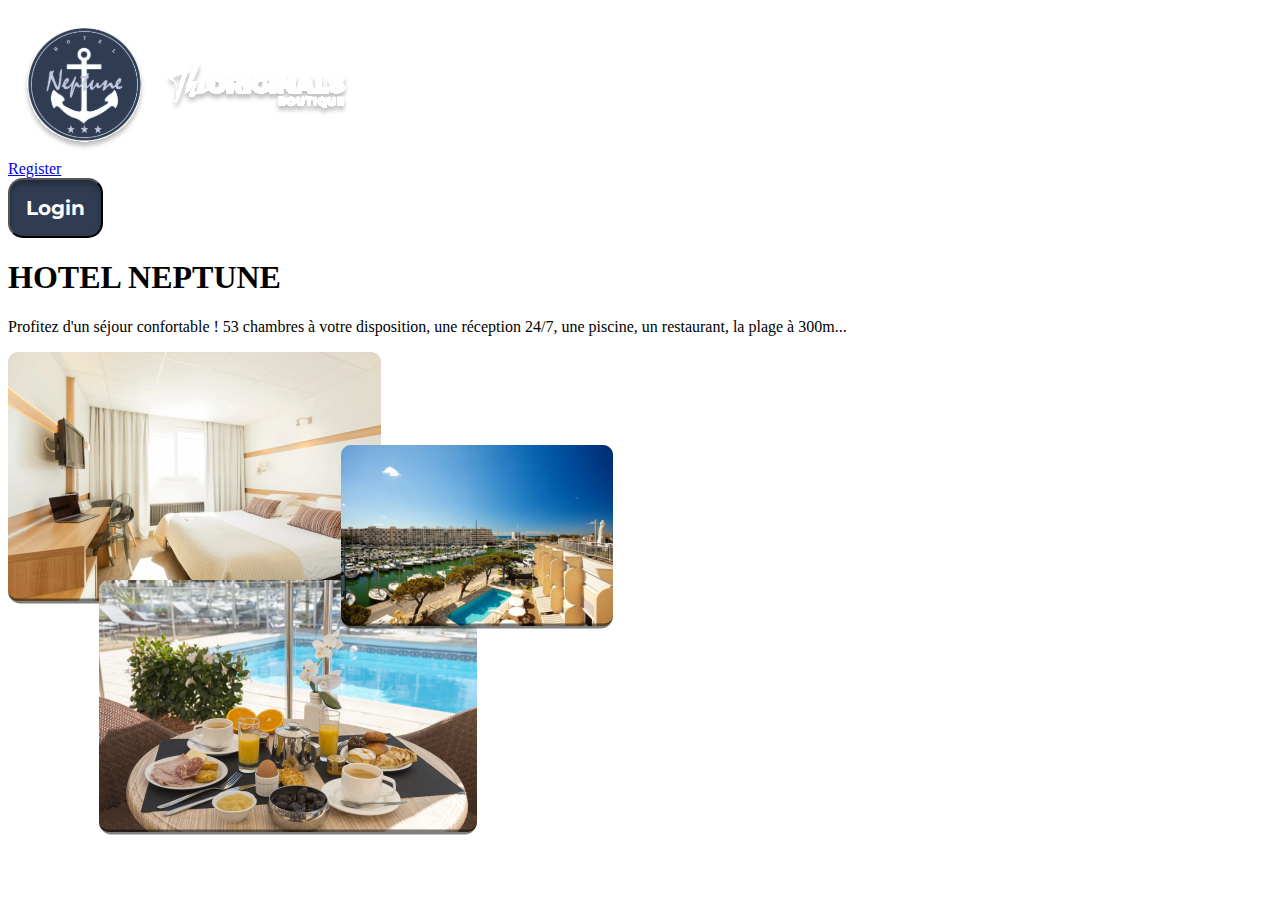
<file: app/public/index.html>
<DOCTYPE html>
  <html>
    <head>
      <meta charset="utf-8" />
      <link rel="stylesheet" href="index.css" />
      <title>Acceuil-Hotel-Neptune</title>
      <link rel="icon" type="image/png" sizes="16x16" href="Logo-Neptune.png" />
      <link
        href="https://fonts.googleapis.com/css2?family=Montserrat:ital,wght@0,100;0,200;0,300;0,400;0,500;0,600;0,700;0,800;0,900;1,100;1,200;1,300;1,400;1,500;1,600;1,700;1,800;1,900&display=swap"
        rel="stylesheet"
      />
    </head>
    <body>
      <div class="container">
        <div class="nav">
          <div class="logo">
            <img src="./images/logo.svg" alt="Logo Hotel Neptune" />
          </div>
          <div class="button-nav">
            <a href="register" class="Register">Register</a>
            <button class="Login">Login</button>
          </div>
        </div>
        <div class="page">
          <div class="texte">
            <h1 class="titre-texte">HOTEL NEPTUNE</h1>

            <p class="para">
              Profitez d'un séjour confortable ! 53 chambres à votre
              disposition, une réception 24/7, une piscine, un restaurant, la
              plage à 300m...
            </p>
          </div>
          <div class="image-hotel">
            <img src="./images/Images.png" alt="Photos Hotel" />
          </div>
        </div>
      </div>
    </body></html
></DOCTYPE>
</file>
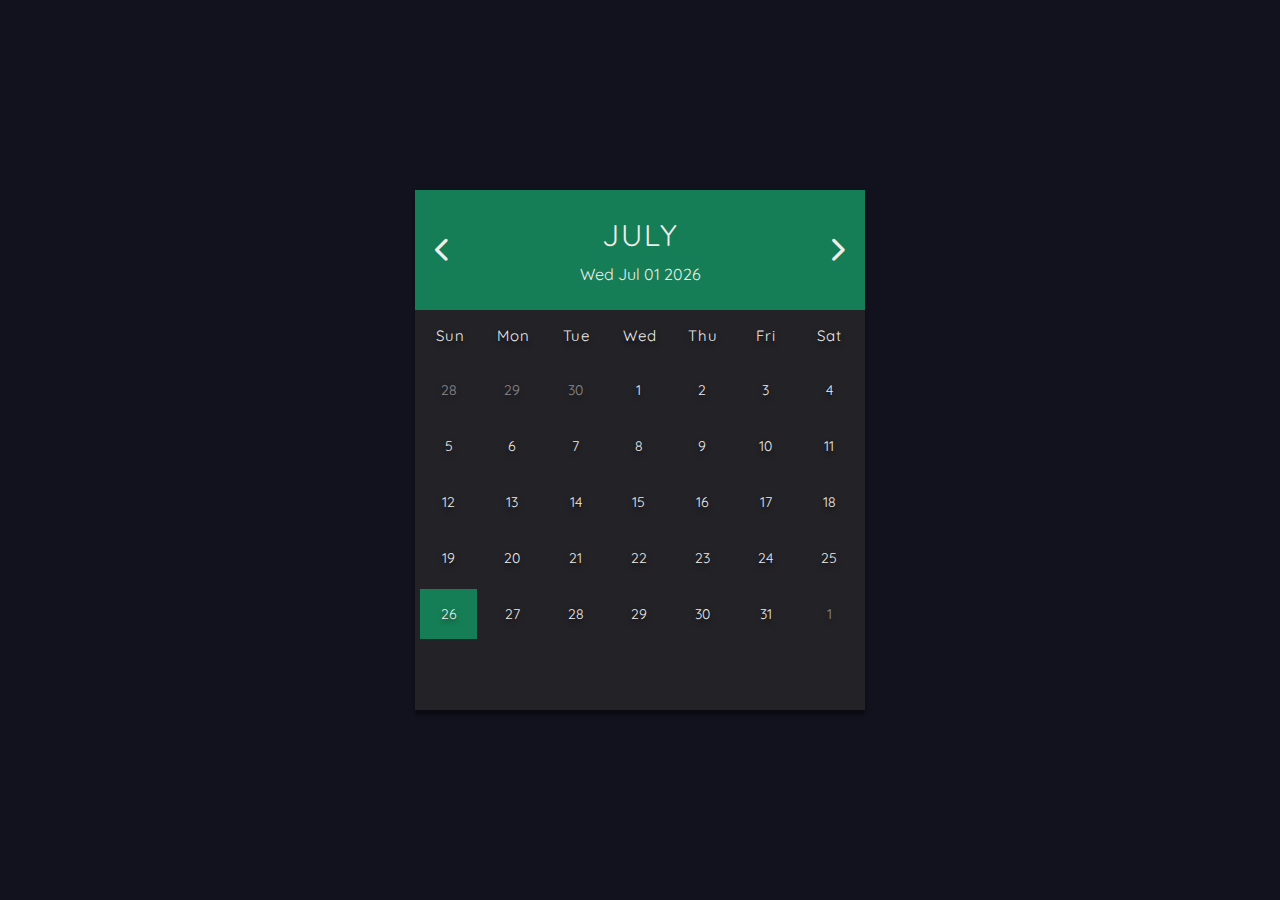
<file: calendar/calendar.html>
<!DOCTYPE html>
<html lang="en">
  <head>
    <meta charset="UTF-8" />
    <meta http-equiv="X-UA-Compatible" content="IE=edge" />
    <meta name="viewport" content="width=device-width, initial-scale=1.0" />
    <title>Calendar</title>
    <link rel="Stylesheet" href="calendar_style.css" />
    <link
      rel="stylesheet"
      href="https://cdnjs.cloudflare.com/ajax/libs/font-awesome/6.2.1/css/all.min.css"
    />
    <link rel="preconnect" href="https://fonts.googleapis.com" />
    <link rel="preconnect" href="https://fonts.gstatic.com" crossorigin />
    <link
      href="https://fonts.googleapis.com/css2?family=Quicksand:wght@300;400;500;600;700&display=swap"
      rel="stylesheet"
    />
  </head>
  <body>
    <div class="container">
      <div class="calendar">
        <div class="month">
          <i class="fas fa-chevron-left prev"></i>
          <div class="date">
            <h1></h1>
            <p></p>
          </div>
          <i class="fas fa-chevron-right next"></i>
        </div>
        <div class="weekdays">
          <div>Sun</div>
          <div>Mon</div>
          <div>Tue</div>
          <div>Wed</div>
          <div>Thu</div>
          <div>Fri</div>
          <div>Sat</div>
        </div>
        <div class="days"></div>
      </div>
    </div>

    <script src="calendar_script.js"></script>
  </body>
</html>
</file>
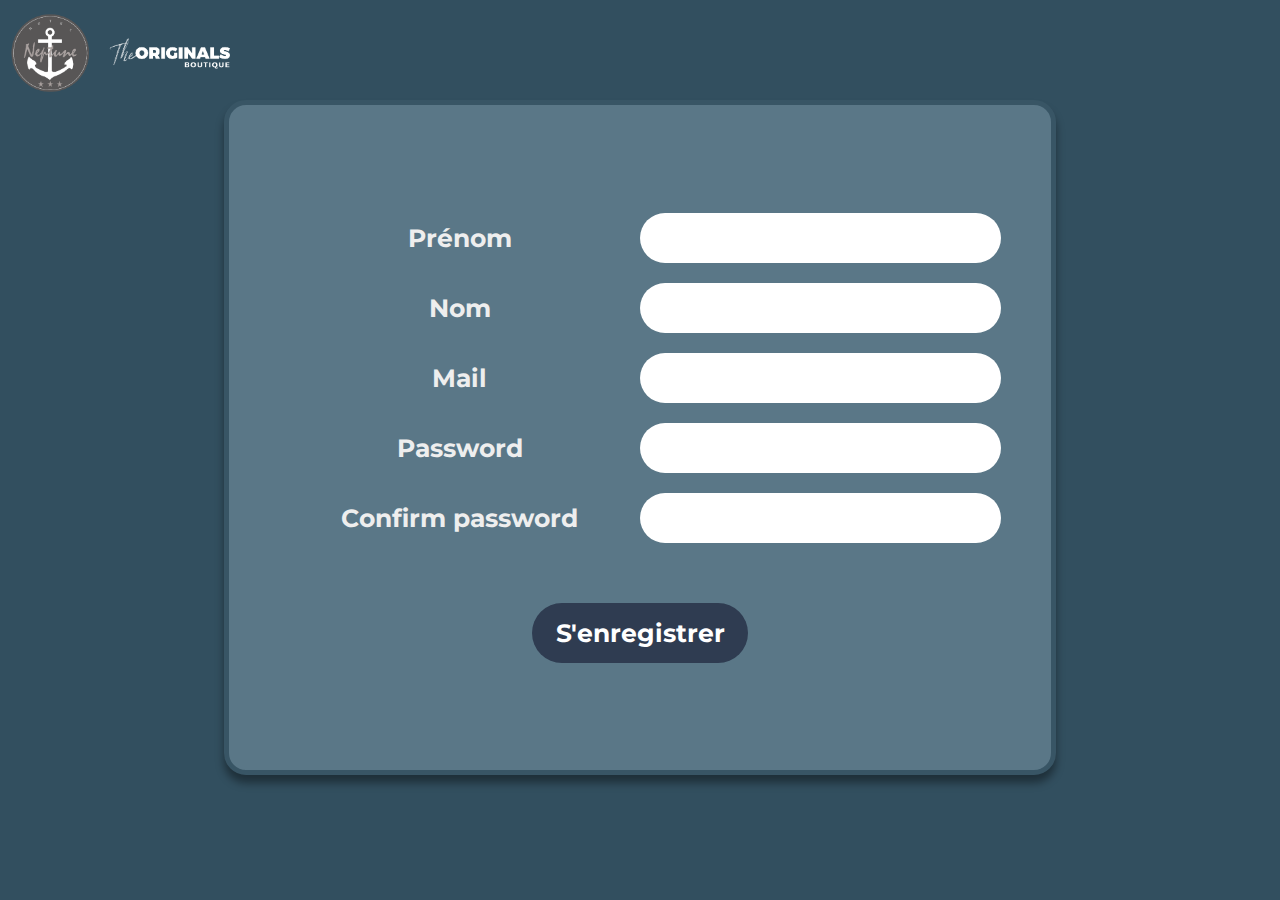
<file: login/login.html>
<!DOCTYPE html>
<html lang="en">
  <head>
    <title>Login</title>
    <meta charset="UTF-8" />
    <meta name="viewport" content="width=device-width, initial-scale=1" />
    <link href="login.css" rel="stylesheet" />
    <link rel="preconnect" href="https://fonts.googleapis.com" />
    <link rel="preconnect" href="https://fonts.gstatic.com" crossorigin />
    <link
      href="https://fonts.googleapis.com/css2?family=Montserrat:ital,wght@0,100;0,200;0,300;0,400;0,500;0,600;0,700;0,800;0,900;1,100;1,200;1,300;1,400;1,500;1,600;1,700;1,800;1,900&display=swap"
      rel="stylesheet"
    />
  </head>

  <body>
    <div class="container">
      <div class="logo">
        <img src="Logo-Hotel-Neptune.png" alt="Logo Hotel Neptune" />
      </div>
      <form action="" method="post" class="box">
        <div>
          <label for="">Prénom</label>
          <input type="text" name="" id="" />
        </div>

        <div>
          <label for="">Nom</label>
          <input type="text" name="" id="" />
        </div>

        <div>
          <label for="">Mail</label>
          <input type="email" name="" id="" />
        </div>

        <div>
          <label for="">Password</label>
          <input type="password" name="" id="" />
        </div>

        <div>
          <label for="">Confirm password</label>
          <input type="password" name="" id="" />
        </div>

        <div class="button-submit">
          <input type="submit" value="S'enregistrer" />
        </div>
      </form>
    </div>
  </body>
</html>
</file>
<file: app/public/index.css>
.hero-title {
	font-size: 3rem;
	font-weight: bold;
	text-decoration: underline;
	color: #979eb8;
	text-shadow: 0px 4px 4px rgba(0, 0, 0, 0.25);
	margin-bottom: 1rem;
}

.hero-p {
	color: #b5a5a5;
}

.hero {
	text-align: center;
	margin: 10rem 1rem;
}

.hero-image {
	margin: 2rem 0;
	height: 20rem;
}

@media (min-width: 600px) {
	.hero {
		display: flex;
		justify-content: center;
		align-items: center;
	}
}

.Login {
	display: flex;
	padding: 16px 16px;
	background: #2f3c51;
	box-shadow: inset 0px 4px 4px rgba(0, 0, 0, 0.25);
	border-radius: 15px;
	font-family: "Montserrat";
	font-style: normal;
	font-weight: 700;
	font-size: 20px;
	text-align: center;
	color: white;
}

@media (min-width: 1200px) {
	.hero-image {
		height: 40rem;
	}
}
</file>
<file: calendar/calendar_style.css>
*{
    margin: 0;
    padding: 0;
    box-sizing: border-box;
    font-family: 'Quicksand', sans-serif;
}

html{
    font-size: 62.5%;
}

.container{
    width: 100%;
    height: 100vh;
    background-color: #12121f;
    color: #eee;
    display: flex;
    justify-content: center;
    align-items: center;
}

.calendar{
    width: 45rem;
    height: 52rem;
    background-color: #222227;
    box-shadow: 0 0.5rem 0.3rem rgba(0, 0, 0, 0.4);
}

.month{
    width: 100%;
    height: 12rem;
    background-color: #167e56;
    display: flex;
    justify-content: space-between;
    align-items: center;
    padding: 0 2rem;
    text-align: center;
    text-shadow: 0 0.3rm 0.5rem rgba(0, 0, 0, 0.5);
}

.month i{
    font-size: 2.5rem;
    cursor: pointer;
}

.month h1{
    font-size: 3rem;
    font-weight: 400;
    text-transform: uppercase;
    letter-spacing: 0.2rem;
    margin-bottom: 1rem;
}

.month p{
    font-size: 1.6rem;
}

.weekdays{
    width: 100%;
    height: 5rem;
    padding: 0 0.4rem;
    display: flex;
    align-items: center;
}

.weekdays div{
    font-size: 1.5rem;
    font-weight: 400;
    letter-spacing: 0.1rem;
    width: calc(44.2rem/7);
    display: flex;
    justify-content: center;
    align-items: center;
    text-shadow: 0 0.3rem 0.5rem rgba(0, 0, 0, 0.5);
}

.days{
    width: 100%;
    display: flex;
    flex-wrap: wrap;
    padding: 0.2rem;
}

.days div{
    font-size: 1.4rem;
    margin: 0.3rem;
    width: calc(40.2rem/7);
    height: 5rem;
    display: flex;
    justify-content: center;
    align-items: center;
    text-shadow: 0 0.3rem 0.5rem rgba(0, 0, 0, 0.5);
    transition: background-color 0.2s;
}

.days div:hover:not(.today){
    background-color: #262626;
    border: 0.2rem solid #777;
    cursor: pointer;
}

.prev-date,
.next-date{
    opacity: 0.5;
}

.today{
    background-color: #167e56;
}
</file>
<file: login/login.css>
:root{
    --blue: #2F3C51;
}

*{
    margin: 0;
    padding: 0;
    box-sizing: border-box;
}

.container{
    width: 100%;
    height: 100vh;
    background-color: #324f5f;
    color: #eee;
}

.logo{
    display: flex;
    justify-content: left;
    align-items: left;
    height: 100px;
    width: auto;
}

.box {
    background-color: #5a7787;
    display: flex;
    margin: auto;
    height: 75%;
    width: 65%;
    border-radius: 22px;
    box-shadow: 0 0.5rem 0.5rem rgba(0, 0, 0, 0.4);
    flex-direction: column;
    justify-content: center;
    align-items: center;
    padding: 50px;
    border: 5px solid #385565;
}


.box div{
    display: flex;
    align-items: center;
    width: 100%;
    justify-content: space-between;
    margin: 10px 0;

}
.button-submit{
    margin-top: 50px!important;
    display: flex!important;
    justify-content: center!important;
    align-items: center!important;
}

label, input{
    font-size: 25px;
    width: 50%;
    font-family: "Montserrat", sans-serif;
    font-weight: 700;
}

label{
    text-align: center;
}

input{
    border-radius: 25px;
    padding: 10px;
    border: none;
}

.button-submit input{
    padding: 15px 10px;
    border-radius: 30px;
    width: 30%;
    background-color: var(--blue);
    color: white;
    cursor: pointer;
    transition: 0.4s ease-in-out;
}
.button-submit input:hover{
    opacity: .8;
}

input:focus{
    outline: none;
}
</file>
